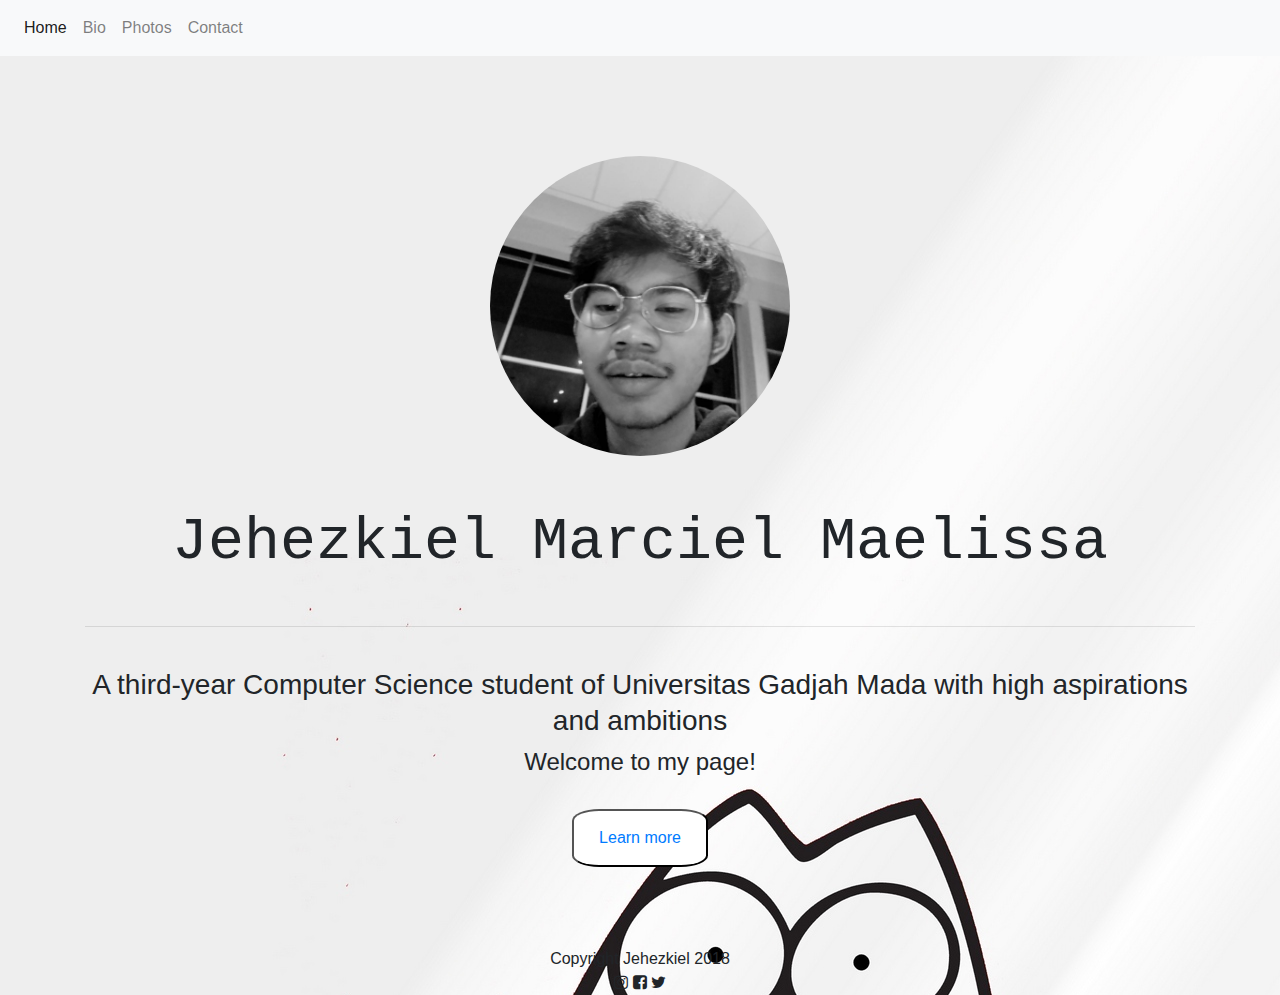
<file: Project 1/index.html>
<!doctype html>
<html lang="en">
  	<head>
    <!-- Required meta tags -->
    	<meta charset="utf-8">
    	<meta name="viewport" content="width=device-width, initial-scale=1, shrink-to-fit=no">


    <!-- Bootstrap CSS -->
    	<link rel="stylesheet" href="css/bootstrap.min.css">
    	<link rel="stylesheet" type="text/css" href="index.css">
    	<link rel="stylesheet" href="https://cdnjs.cloudflare.com/ajax/libs/font-awesome/4.7.0/css/font-awesome.min.css">
    	<title>My Web</title>
    </head>
	<body>
		<div class="thenav">
			<nav class="navbar navbar-expand-lg navbar-light bg-light">
			  	<button class="navbar-toggler" type="button" data-toggle="collapse" data-target="#navbarNav" aria-controls="navbarNav" aria-expanded="false" aria-label="Toggle navigation">
			   		<span class="navbar-toggler-icon"></span>
				</button>
			  	<div class="collapse navbar-collapse" id="navbar-nav">
			    	<ul class="navbar-nav">
			      		<li class="nav-item active">
			        		<a class="nav-link" href="#">Home <span class="sr-only">(current)</span></a>
			      		</li>

			      		<li class="nav-item">
			       			<a class="nav-link" href="about.html">Bio</a>
			     		</li>

			    		<li class="nav-item">
			        		<a class="nav-link" href="pictures.html">Photos</a>
			    		</li>

			      		<li class="nav-item">
			        		<a class="nav-link" href="contact.html">Contact</a>
			      		</li>
			    	</ul>

				</div>

			</nav>
		</div>

	<div class="container"align="center">
		<img src="profpic.jpg">

	    <h1 id="asd">
	    	Jehezkiel Marciel Maelissa
	    </h1>

	    <br>
	    <hr>
	    <br>

    	<h3>A third-year Computer Science student of Universitas Gadjah Mada with high aspirations and ambitions</h3>
    	<h4>Welcome to my page! </h4>

    	<br>

    	<button class="button"><a href="about.html">Learn more</button></a>

    	<footer class="footerindex">
    		<div class="copyright-text">
	    		<li>
	    			Copyright Jehezkiel 2018
	    		</li>
	    	</div>
	    		<li>
	    			<i class="fa fa-instagram" aria-hidden="true"></i>
	    		</li>
	    		<li>
	    			<i class="fa fa-facebook-square" aria-hidden="true"></i>
	    		</li>
	    		<li>
					<i class="fa fa-twitter" aria-hidden="true"></i>
				</li>

    	</footer>
   	</div>
    <!-- Optional JavaScript -->
    <!-- jQuery first, then Popper.js, then Bootstrap JS -->
    <script src="js/bootstrap.min.js"></script>
  </body>
</html>
</file>
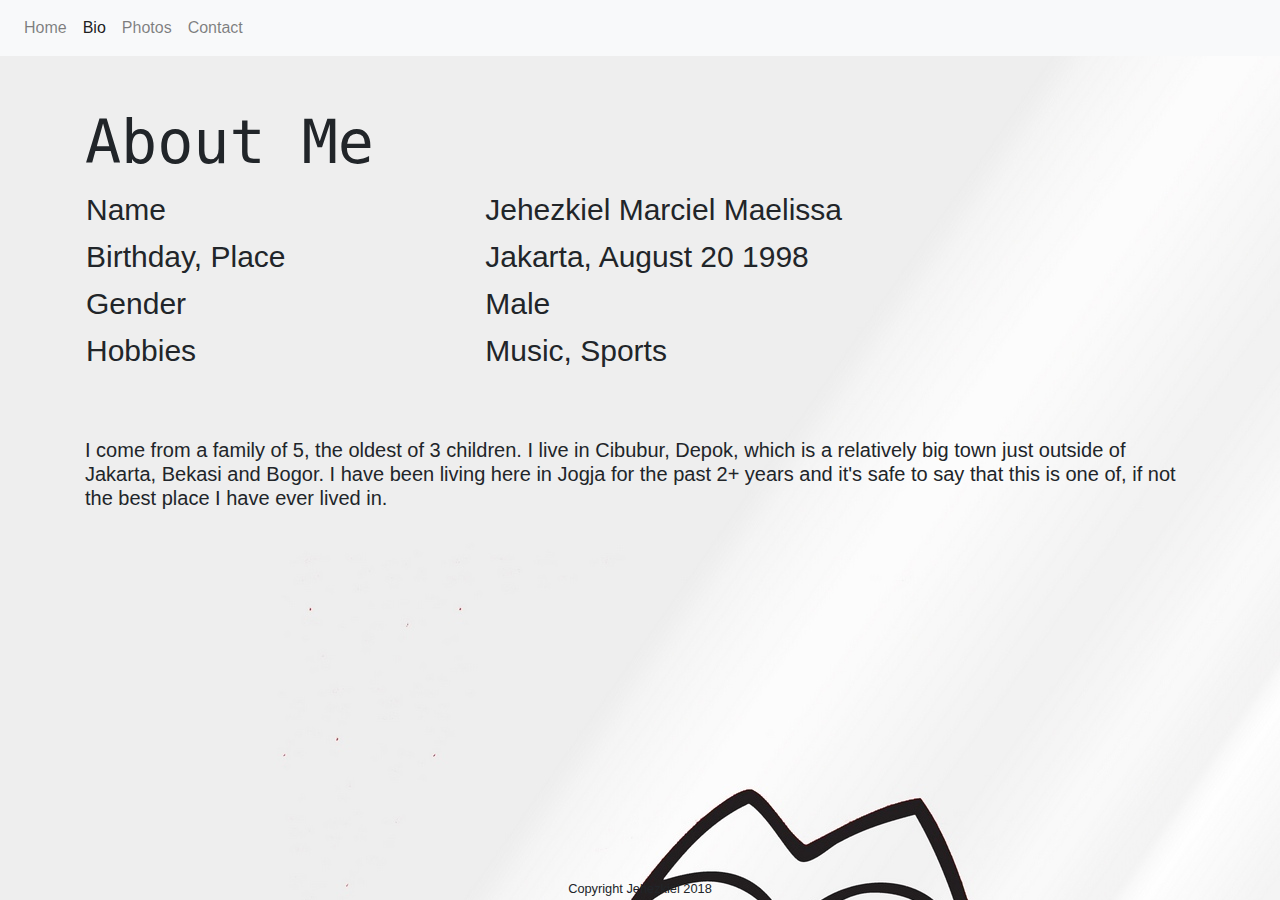
<file: Project 1/about.html>
<!doctype html>
<html lang="en">
  <head>
    <!-- Required meta tags -->
    <meta charset="utf-8">
    <meta name="viewport" content="width=device-width, initial-scale=1, shrink-to-fit=no">


    <!-- Bootstrap CSS -->
    <link rel="stylesheet" href="css/bootstrap.min.css">
    <link rel="stylesheet" type="text/css" href="index.css">
    <title>About me</title>
  </head>
  <body>
	<nav class="navbar navbar-expand-lg navbar-light bg-light">
	  <button class="navbar-toggler" type="button" data-toggle="collapse" data-target="#navbarNav" aria-controls="navbarNav" aria-expanded="false" aria-label="Toggle navigation">
	    <span class="navbar-toggler-icon"></span>
	  </button>
	  <div class="collapse navbar-collapse" id="navbar-nav">
	    <ul class="navbar-nav">
	      <li class="nav-item">
	        <a class="nav-link" href="index.html">Home <span class="sr-only">(current)</span></a>
	      </li>
	      <li class="nav-item active">
	        <a class="nav-link" href="#">Bio</a>
	      </li>
	      <li class="nav-item">
	        <a class="nav-link" href="pictures.html">Photos</a>
	      </li>
	      <li class="nav-item">
	        <a class="nav-link" href="contact.html">Contact</a>
	      </li>
	    </ul>
	  </div>
	</nav>

	<div class="container">

	    <h1 id="asd">
	    	About Me
	    </h1>
	    <table style="width: 100%">
	    	<tr>
		    	<td>
		    		Name
		    	</td>
		    	<td>
		    		Jehezkiel Marciel Maelissa
		    	</td>
		    </tr>
		    <tr>
		    	<td>
		    		Birthday, Place
		    	</td>
		    	<td>
		    		Jakarta, August 20 1998
		    	</td>
		    </tr>
		    <tr>
		    	<td>
		    		Gender
		    	</td>
		    	<td>
		    		Male
		    	</td>
		    </tr>
		    <tr>
		    	<td>
		    		Hobbies
		    	</td>
		    	<td>
		    		Music, Sports
		    	</td>
		    </tr>
	    </table>


	  
	    </p>
	    <br>
	    <br>

	    <h2 id="okay">
	    	I come from a family of 5, the oldest of 3 children. I live in Cibubur, Depok, which is a relatively big town
	    	just outside of Jakarta, Bekasi and Bogor. I have been living here in Jogja for the past 2+ years and it's safe
	    	to say that this is one of, if not the best place I have ever lived in. 
	    </h2>
	    

    	

    	<footer id="footerabout">
    		<div class="row justify-content-center">
	    		<small>
	    			Copyright Jehezkiel 2018
	    		</small>
    		</div>
    	</footer>

   	</div>
    <!-- Optional JavaScript -->
    <!-- jQuery first, then Popper.js, then Bootstrap JS -->
    <script src="js/bootstrap.min.js"></script>
  </body>
</html>
</file>
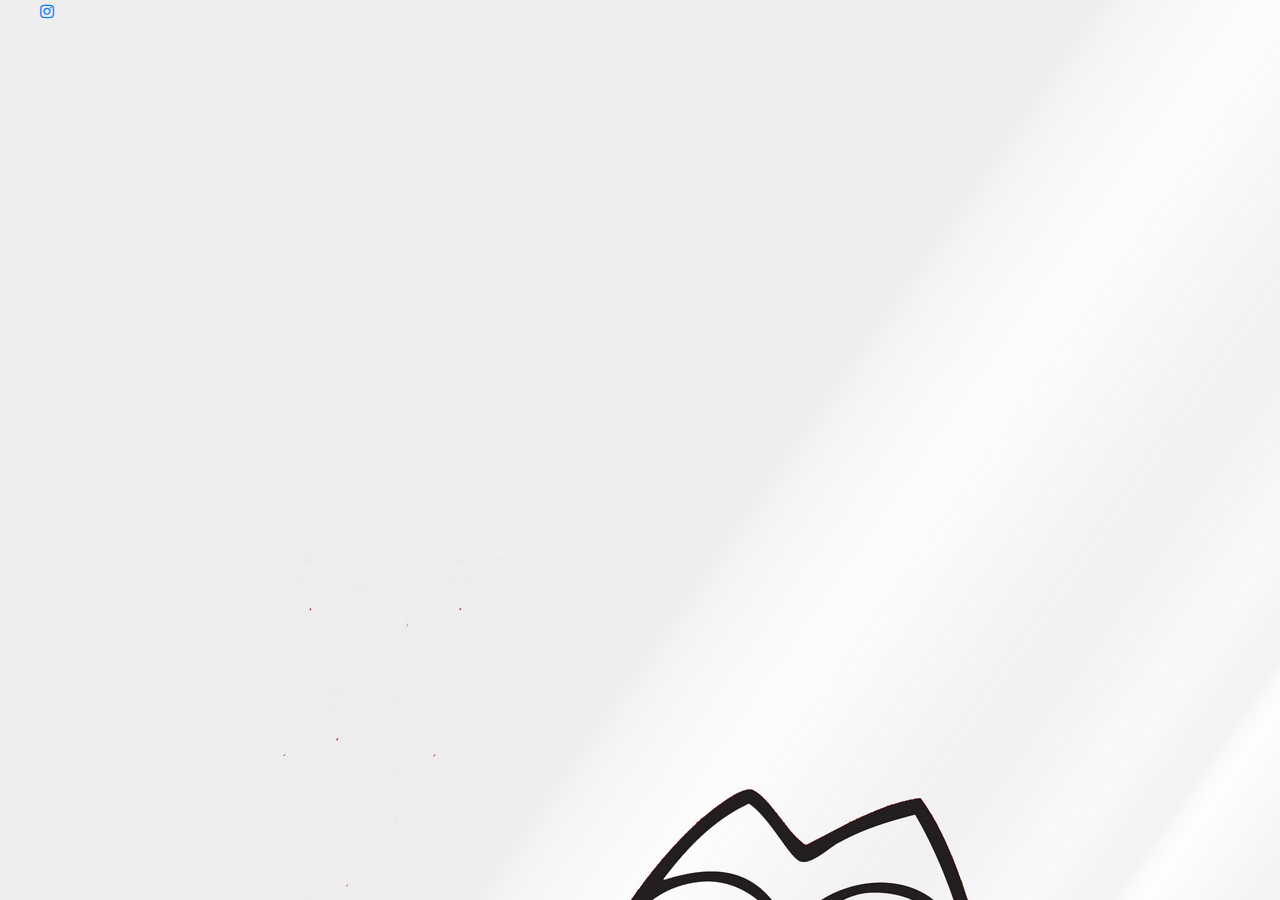
<file: Project 1/cobaicon.html>
<!DOCTYPE html>
<html lang="en">
<head>
	<meta charset="utf-8">
 	<meta name="viewport" content="width=device-width, initial-scale=1, shrink-to-fit=no">


    <!-- Bootstrap CSS -->
	<link rel="stylesheet" href="css/bootstrap.min.css">
	<link rel="stylesheet" type="text/css" href="index.css">
	<link rel="stylesheet" href="https://cdnjs.cloudflare.com/ajax/libs/font-awesome/4.7.0/css/font-awesome.min.css">
	<title>Icontest</title>
</head>
<body>
	<ul>
		<li>
			<a href="https://www.instagram.com/jehezkielmm">
				<i class="fa fa-instagram"></i>
			</a>
		</li>
	</ul>
</body>
</file>
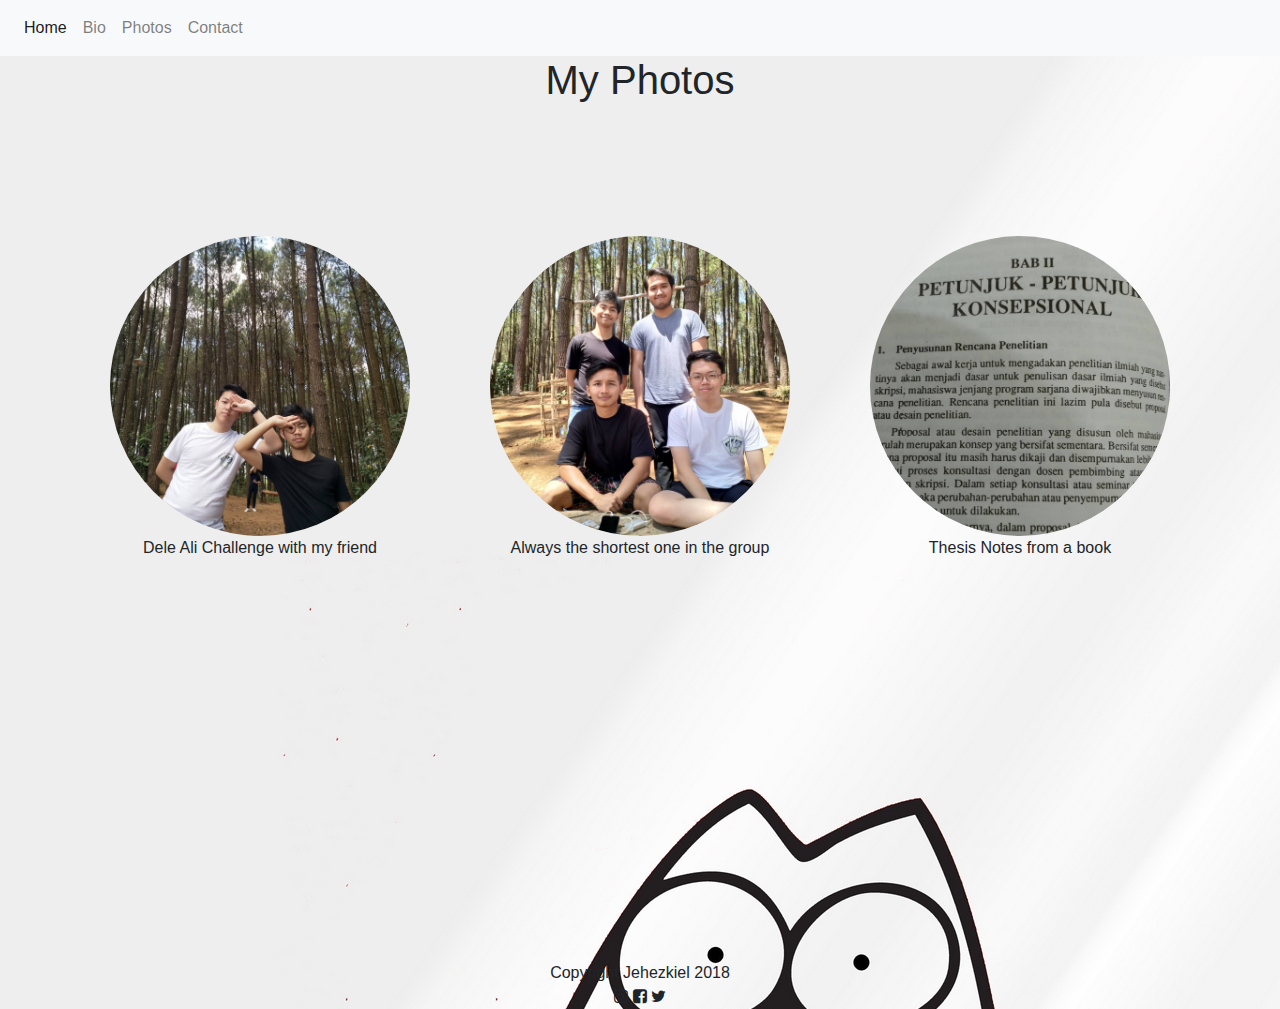
<file: Project 1/pictures.html>
<!doctype html>
<html lang="en">
  	<head>
    <!-- Required meta tags -->
    	<meta charset="utf-8">
    	<meta name="viewport" content="width=device-width, initial-scale=1, shrink-to-fit=no">


    <!-- Bootstrap CSS -->
    	<link rel="stylesheet" href="css/bootstrap.min.css">
    	<link rel="stylesheet" type="text/css" href="index.css">
    	<link rel="stylesheet" href="https://cdnjs.cloudflare.com/ajax/libs/font-awesome/4.7.0/css/font-awesome.min.css">
    	<title>Photos</title>
    </head>
	<body>
		<div class="thenav">
			<nav class="navbar navbar-expand-lg navbar-light bg-light">
			  	<button class="navbar-toggler" type="button" data-toggle="collapse" data-target="#navbarNav" aria-controls="navbarNav" aria-expanded="false" aria-label="Toggle navigation">
			   		<span class="navbar-toggler-icon"></span>
				</button>
			  	<div class="collapse navbar-collapse" id="navbar-nav">
			    	<ul class="navbar-nav">
			      		<li class="nav-item active">
			        		<a class="nav-link" href="#">Home <span class="sr-only">(current)</span></a>
			      		</li>

			      		<li class="nav-item">
			       			<a class="nav-link" href="about.html">Bio</a>
			     		</li>

			    		<li class="nav-item">
			        		<a class="nav-link" href="photos.html">Photos</a>
			    		</li>

			      		<li class="nav-item">
			        		<a class="nav-link" href="contact.html">Contact</a>
			      		</li>
			    	</ul>

				</div>

			</nav>
		</div>

	<div class="container"align="center">

		<h1>
			My Photos
		</h1>

		<br>
		
		<div class="row content-justify-center" align="center">
			<div class="col-lg-4">
				<img src="delealichallenge.jpg">
				<p>
					Dele Ali Challenge with my friend
				</p>
			</div>
			<div class="col-lg-4">
				<img src="alwaystheshortest.jpg">
				<p>
					Always the shortest one in the group
				</p>
			</div>
			<div class="col-lg-4">
				<img src="thesisnotes.jpg">
				<p>
					Thesis Notes from a book
				</p>
			</div>
		</div>

    	<footer class="footerpictures">
    		<div class="copyright-text">

	    		<li>
	    			Copyright Jehezkiel 2018
	    		</li>
	    	</div>
	    		<li>
	    			<i class="fa fa-instagram" aria-hidden="true"></i>
	    		</li>
	    		<li>
	    			<i class="fa fa-facebook-square" aria-hidden="true"></i>
	    		</li>
	    		<li>
					<i class="fa fa-twitter" aria-hidden="true"></i>
				</li>

    	</footer>
   	</div>
    <!-- Optional JavaScript -->
    <!-- jQuery first, then Popper.js, then Bootstrap JS -->
    <script src="js/bootstrap.min.js"></script>
  </body>
</html>
</file>
<file: Project 1/index.css>
body{
	font-family:Default;
	background-image: url(bege.jpg)
}
h3{
	line-height: 1.3em;
}
img{
	width: 300px;
	height: auto;
	border-radius: 400px;

	margin-top: 100px;
	margin-right: auto;
	margin-left: auto;
	align-items: center;
	display: inline-block;
}
li{
	display: inline-block;
}

footer.footerindex{
	margin-top: 80px;
}
footer.footerpictures{
	margin-top: 385px;
}

small {
    bottom: 2px;
    position: absolute;	
    align-content: center;	
    margin: auto;
}

#asd{
	font-size: 60px;
	font-style: bold;
	font-family: monospace;
	margin-top: 50px;
}
.button{
    background-color: white;
    border: bold;
    color: black;
    padding: 15px 25px;
    text-align: center;
    font-size: 16px;
    cursor: pointer;
    border-radius: 20% 20% 20% 20%;}

table{
	font-family: default;
	font-size: 30px;
	border-collapse: collapse;
	border-spacing: 100px;
}
#okay{
	font-size: 20px;
}
.navbar{
	background-color: transparent;
}
#contactheader{
	font-family: default;
	font-size: 60px;
	margin-top: 100px;
	padding-top: 50px;
}
body div.media{
	size: 40px;
	list-style: none;
	display: block;
	font-size: 200px;
	padding: 20px;
	border-radius: 50%;
	transition: 0.5s;
	margin-top: 0px;
}

div.media li{
	margin: 120px;
}
</file>
